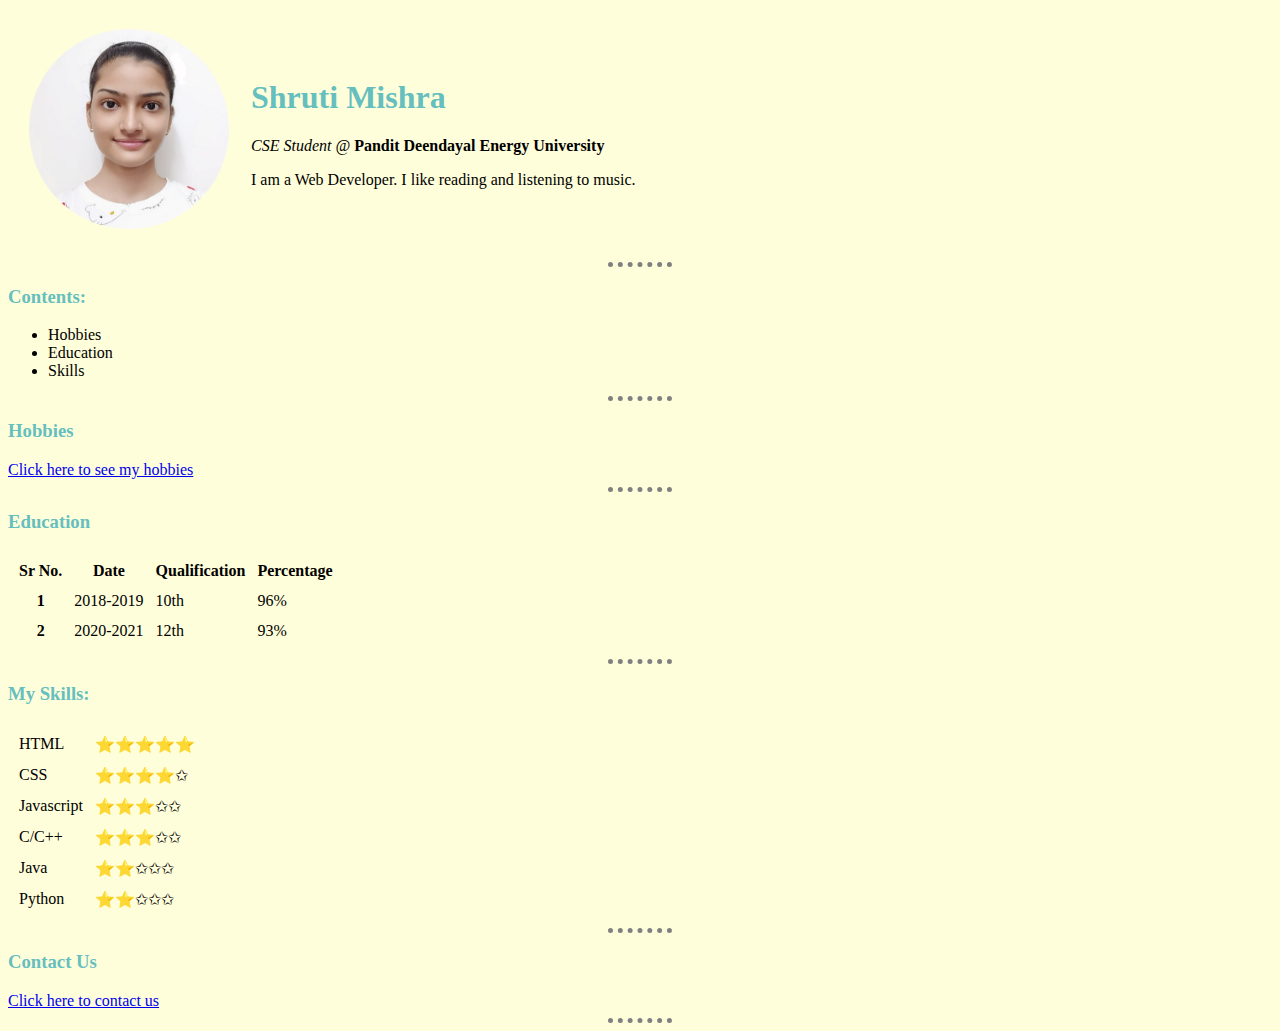
<file: Basic_Resume_Design_Only_HTML_used/index.html>
<!DOCTYPE html>
<html lang="en">

<head>
    <meta charset="UTF-8">
    <meta http-equiv="X-UA-Compatible" content="IE=edge">
    <meta name="viewport" content="width=device-width, initial-scale=1.0">
    
    <title>Shruti's Personal Blog</title>

    <link rel="stylesheet" href="style.css">

</head>

<body>
    <table cellspacing=20>
        <tr>
            <td>
                <img src="origin.png" alt="Shruti's Profile Picture" height="200">
            </td>
            <td>
                <h1>Shruti Mishra</h1>
                <p><em>CSE Student @ </em><strong>Pandit Deendayal Energy University</strong></p>
                <p>I am a Web Developer. I like reading and listening to music.</p>
            </td>
        </tr>
    </table>
    <hr>

    <h3>Contents:</h3>
    <ul>
        <li>Hobbies</li>
        <li>Education</li>
        <li>Skills</li>
        <!-- <li>Java</li> -->
    </ul>
    <hr>

    <h3>Hobbies</h3>
    <a href="hobbies.html">Click here to see my hobbies</a>

    <hr>

    <h3>Education</h3>
    <table cellspacing=10>
        <thead>
            <th>Sr No.</th>
            <th>Date</th>
            <th>Qualification</th>
            <th>Percentage</th>

        </thead>
        <tbody>
            <tr>
                <th>1</th>
                <td>2018-2019</td>
                <td>10th</td>
                <td>96%</td>

            </tr>
            <tr>
                <th>2</th>
                <td>2020-2021</td>
                <td>12th</td>
                <td>93%</td>

            </tr>

        </tbody>
    </table>
    <hr>

    <h3>My Skills:</h3>

    <table cellspacing=10>
        <tr>
            <td>HTML</td>
            <td>⭐⭐⭐⭐⭐</td>
        </tr>
        <tr>
            <td>CSS</td>
            <td>⭐⭐⭐⭐✩</td>
        </tr>
        <tr>
            <td>Javascript</td>
            <td>⭐⭐⭐✩✩</td>
        </tr>
        <tr>
            <td>C/C++</td>
            <td>⭐⭐⭐✩✩</td>
        </tr>
        <tr>
            <td>Java</td>
            <td>⭐⭐✩✩✩</td>
        </tr>
        <tr>
            <td>Python</td>
            <td>⭐⭐✩✩✩</td>
        </tr>
    </table>

    <!-- <table>
        <tr>
            <td>
            <table cellspacing=10>
                <tr>
                    <td>HTML</td>
                    <td>⭐⭐⭐⭐⭐</td>
                </tr>
                <tr>
                    <td>CSS</td>
                    <td>⭐⭐⭐⭐✩</td>
                </tr>
                <tr>
                    <td>Javascript</td>
                    <td>⭐⭐⭐✩✩</td>
                </tr>
                
                
                
            </table>
            </td>

            <td>
            <table cellspacing=10>
                
                <tr>
                    <td>C/C++</td>
                    <td>⭐⭐⭐✩✩</td>
                </tr>
                <tr>
                    <td>Java</td>
                    <td>⭐⭐✩✩✩</td>
                </tr>
                <tr>
                    <td>Python</td>
                    <td>⭐⭐✩✩✩</td>
                </tr>
            </table>
            </td>
        </tr>
    </table> -->
    <hr>

    <h3>Contact Us</h3>
    <a href="contact.html">Click here to contact us</a>
    <hr>

    <!-- Emoji -> WIN + . or WIN + ; -->
</body>

</html>
</file>
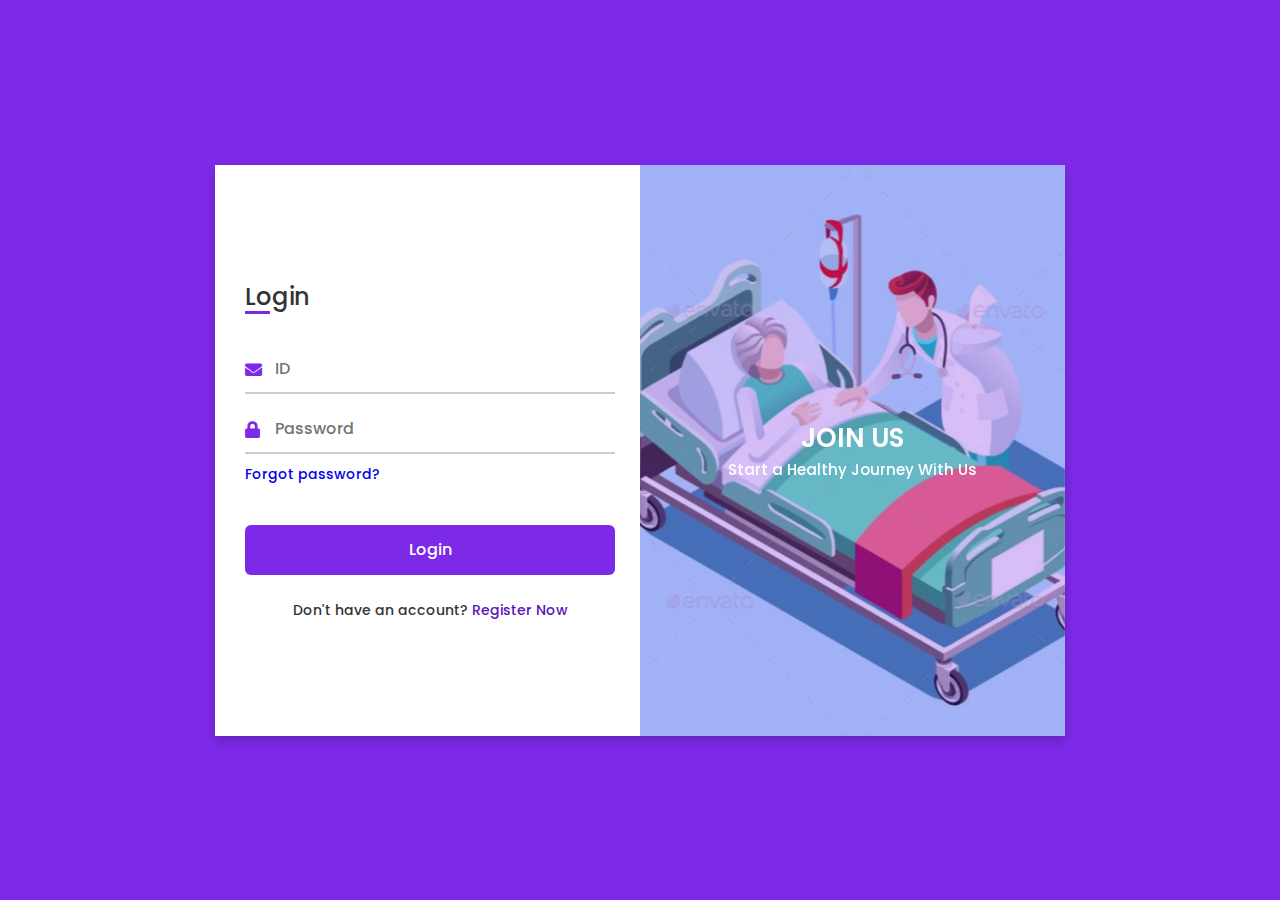
<file: Hospital_Login_Register 1/index.html>
<!DOCTYPE html>
<html lang="en" dir="ltr">

<head>
    <meta charset="UTF-8">
    <meta name="viewport" content="width=device-width, initial-scale=1.0">

    <title>Hospital Login-Register Page 1</title>

    <link rel="stylesheet" href="style.css">
    <link rel="stylesheet" href="https://cdnjs.cloudflare.com/ajax/libs/font-awesome/5.15.3/css/all.min.css">
</head>

<body>
    <div class="container">

        <input type="checkbox" id="flip">

        <div class="cover">
            <div class="front">
                <img src="patient1.jpg" alt="">
                <div class="text">
                    <span class="text-1">JOIN US</span>
                    <span class="text-2">Start a Healthy Journey With Us</span>
                    <!-- <br><br><br><br><br><br><br><br><br><br><br><br><br><br><br><br><br><br><br><br><br><br> -->
                </div>
            </div>
            <div class="back">
                <img class="backImg" src="hos3.jpg" alt="">
                <div class="text">
                    <br><br><br><br><br><br><br><br><br><br><br><br><br><br><br><br><br><br><br><br><br>
                    <span class="text-1">Complete miles of journey <br> with one step</span>
                    <!-- <span class="text-2">Let's get started</span> -->
                </div>
            </div>
        </div>

        <div class="forms">

            <div class="form-content">

                <div class="login-form">
                    <div class="title">Login</div>

                    <form action="#">

                        <div class="input-boxes">

                            <div class="input-box">
                                <i class="fas fa-envelope"></i>
                                <input type="text" placeholder="ID" required>
                            </div>
                            <div class="input-box">
                                <i class="fas fa-lock"></i>
                                <input type="password" placeholder="Password" required>
                            </div>

                            <div class="text"><a href="#">Forgot password?</a></div>

                            <div class="button input-box">
                                <input type="submit" value="Login">
                            </div>

                            <div
                                class="text sign-up-text"> Don't have an account? 
                                <label for="flip">Register Now</label>
                            </div>

                        </div>
                    </form>
                </div>

                <div class="register-form">

                    <div class="title">REGISTER</div>

                    <form action="#">

                        <div class="input-boxes">

                            <div class="input-box">
                                <i class="fas fa-user"></i>
                                <input type="text" placeholder="Name" required>
                            </div>

                            <div class="input-box">
                                <i class="fas fa-phone"></i>
                                <input type="number" name="number" placeholder="Phone" required="">
                            </div>

                            <div class="input-box">
                                <i class="fas fa-envelope"></i>
                                <input type="text" placeholder="Email-Id" required>
                            </div>

                            <div class="input-box">
                                <i class="fas fa-home"></i>
                                <input type="text" name="text" placeholder="Address" required="">
                            </div>

                            <div class="input-box">
                                <i class="fas fa-lock"></i>
                                <input type="password" placeholder="Password" required>
                            </div>

                            <div class="button input-box">
                                <input type="submit" value="Register">
                            </div>

                            <div 
                                class="text login-text">Already have an account? 
                                <label for="flip">Login now</label>
                            </div>

                        </div>
                    </form>
                </div>

            </div>
        </div>
    </div>
</body>

</html>
</file>
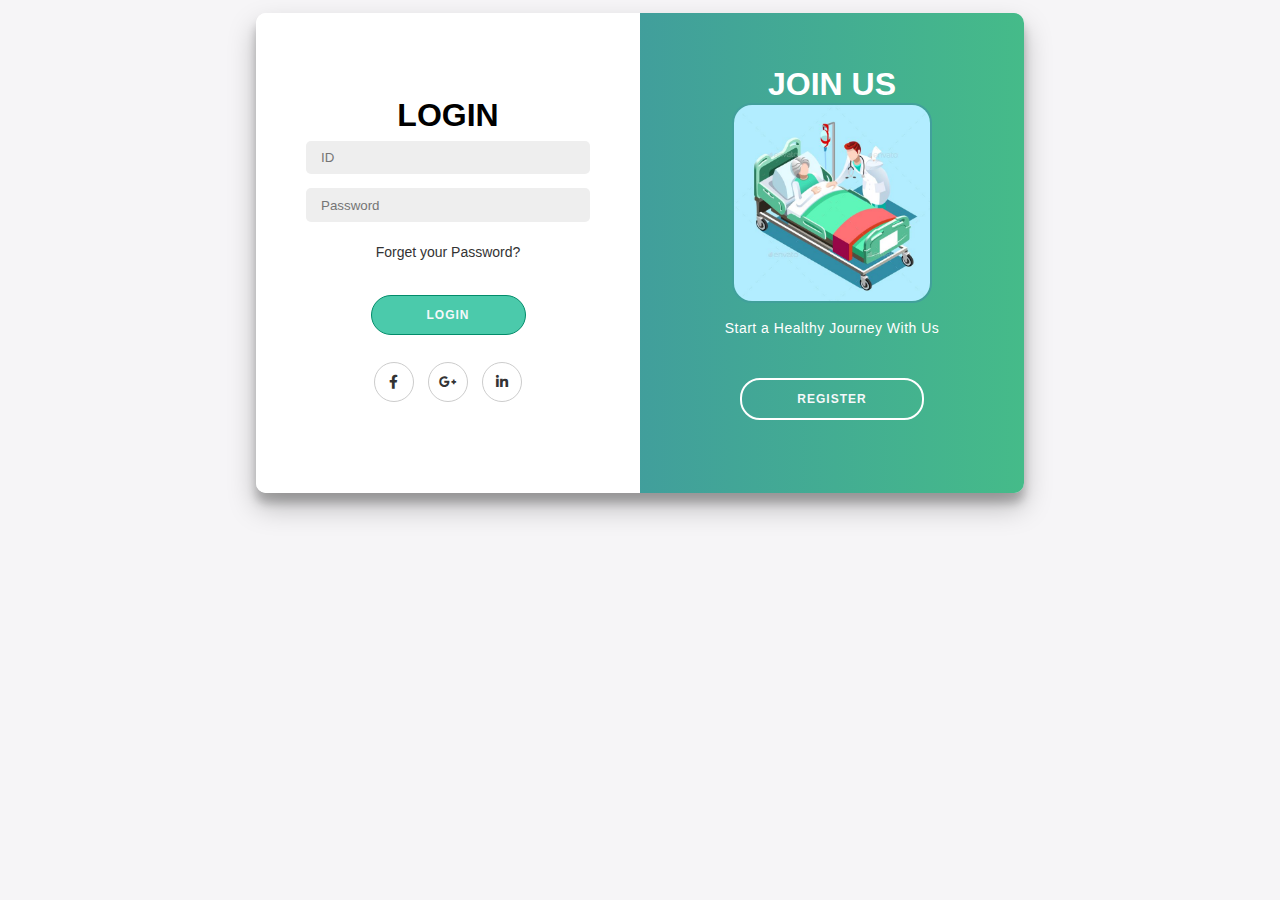
<file: Hospital_Login_Register 2/index.html>
<!DOCTYPE html>
<html>

<head>
    <title>Hospital Login-Register Page 2</title>
    <link rel="stylesheet" type="text/css" href="style.css">
    <link rel="stylesheet" type="text/css"
        href="https://cdnjs.cloudflare.com/ajax/libs/font-awesome/5.14.0/css/all.min.css">
</head>

<body>
    <!-- <div class="top-container">
        <div class="top-button-box">
            <div id="btn">
                <button type="button" class="toggle-btn1">Patient</button>
                <button type="button" class="toggle-btn2">Hospital</button>
            </div>
        </div>
    </div>
</div> -->

    <div class="container" id="main">


        <div class="Register">
            <form action="#">
                <h1>Create Account</h1>
                <div class="social-container">
                    <a href="#" class="social"><i class="fab fa-facebook-f"></i></a>
                    <a href="#" class="social"><i class="fab fa-google-plus-g"></i></a>
                    <a href="#" class="social"><i class="fab fa-linkedin-in"></i></a>
                </div>
                <!-- <p>or use your email for registration</p> -->
                <input type="text" name="txt" placeholder="Name" required="">
                <input type="tel" name="phn" placeholder="Phone" required="">
                <input type="email" name="email" placeholder="Email" required="">
                <input type="text" name="txt" placeholder="Address" required="">
                <input type="password" name="pswd" placeholder="Password" required="">
                <button>Register</button>
            </form>
        </div>


        <div class="log-in">
            <form action="#">
                <h1>LOGIN</h1>

                <!-- <p>or use your account</p> -->
                <input type="email" name="email" placeholder="ID" required="">
                <input type="password" name="pswd" placeholder="Password" required="">
                <a href="#">Forget your Password?</a>
                <button>Login</button>
                <div class="social-container">
                    <a href="#" class="social"><i class="fab fa-facebook-f"></i></a>
                    <a href="#" class="social"><i class="fab fa-google-plus-g"></i></a>
                    <a href="#" class="social"><i class="fab fa-linkedin-in"></i></a>
                </div>
            </form>
        </div>


        <div class="overlay-container">
            <div class="overlay">
                <div class="overlay-left">
                    <h1>Welcome Back</h1>
                    <img src="patient3.jpg">
                    <p>Kindly Login to Experince More Features</p>
                    <button id="signIn">LOGIN</button>
                </div>
                <div class="overlay-right">
                    <h1>JOIN US</h1>
                    <img class="imgs" src="patient1.jpg">
                    <p>Start a Healthy Journey With Us </p>
                    <button id="signUp">Register</button>
                </div>
            </div>
        </div>

    </div>

    <script type="text/javascript">
        const signUpButton = document.getElementById('signUp');
        const signInButton = document.getElementById('signIn');
        const main = document.getElementById('main');

        signUpButton.addEventListener('click', () => {
            main.classList.add("right-panel-active");
        });
        signInButton.addEventListener('click', () => {
            main.classList.remove("right-panel-active");
        });
    </script>
</body>

</html>
</file>
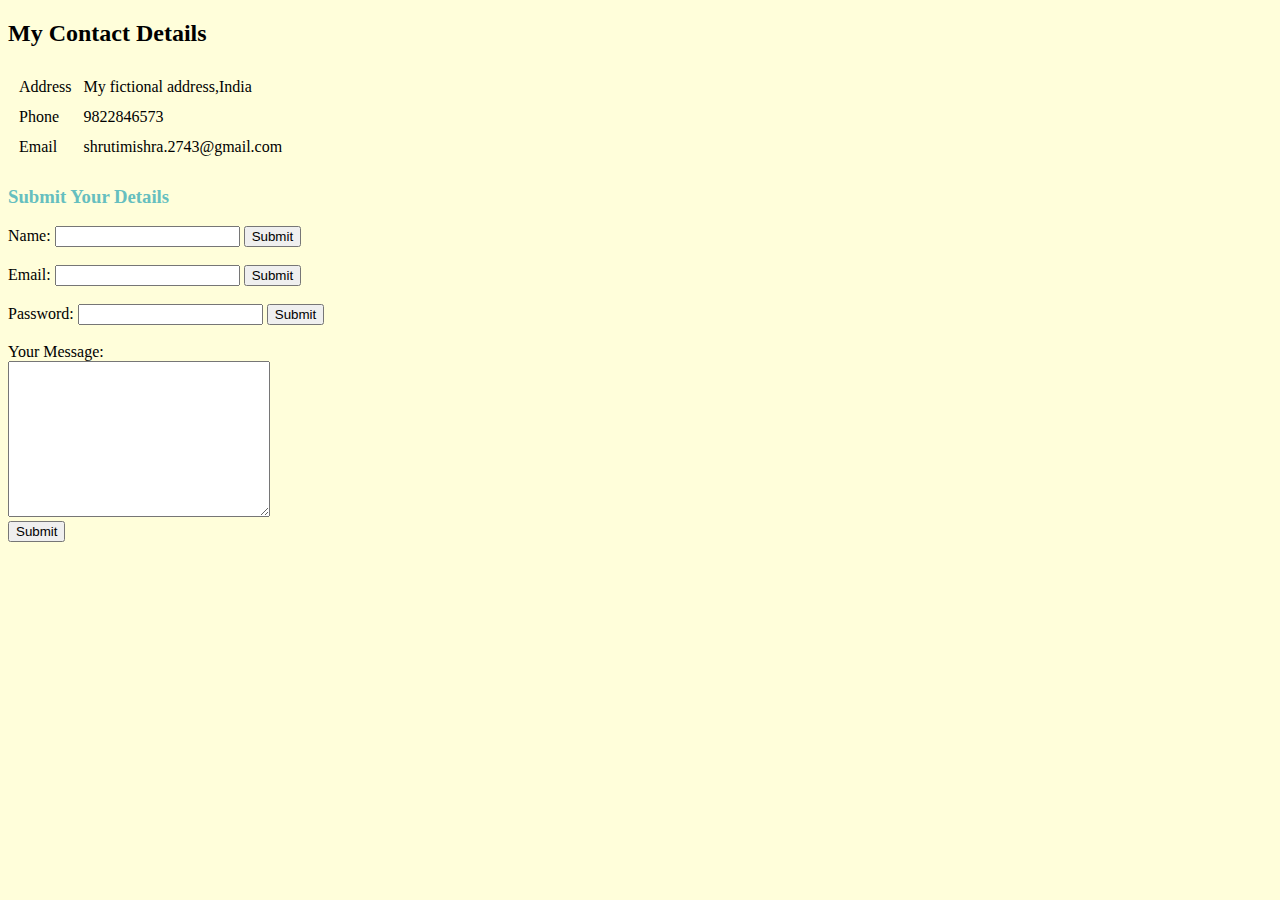
<file: Basic_Resume_Design_Only_HTML_used/contact.html>
<!DOCTYPE html>
<html lang="en">
<head>
    <meta charset="UTF-8">
    <meta http-equiv="X-UA-Compatible" content="IE=edge">
    <meta name="viewport" content="width=device-width, initial-scale=1.0">

    <title>Contact Details</title>

    <link rel="stylesheet" href="style.css">
    
</head>
<body>
    <h2>My Contact Details</h2>
    <table cellspacing=10>
        <tr>
            <td>Address</td>
            <td>My fictional address,India</td>
        </tr>
        <tr>
            <td>Phone</td>
            <td>9822846573</td>
        </tr>
        <tr>
            <td>Email</td>
            <td>shrutimishra.2743@gmail.com</td>
        </tr>
    </table>

    <h3>Submit Your Details</h3>
    <form action="mailto:info@shrutimishra.2743@gmail.com" method="post" enctype="text/plain">
        <label for="">Name:</label>
        <input type="text" name="yourName">
        <input type="submit">

        <br><br>

        <label for="">Email:</label>
        <input type="text" name="yourEmail">
        <input type="submit">

        <br><br>

        <label for="">Password:</label>
        <input type="password">
        <input type="submit">

        <br><br>

        <label for="">Your Message:</label><br>
        <textarea name="yourMessage" id="" cols="30" rows="10"></textarea><br>
        <input type="submit">
    </form>
</body>
</html>
</file>
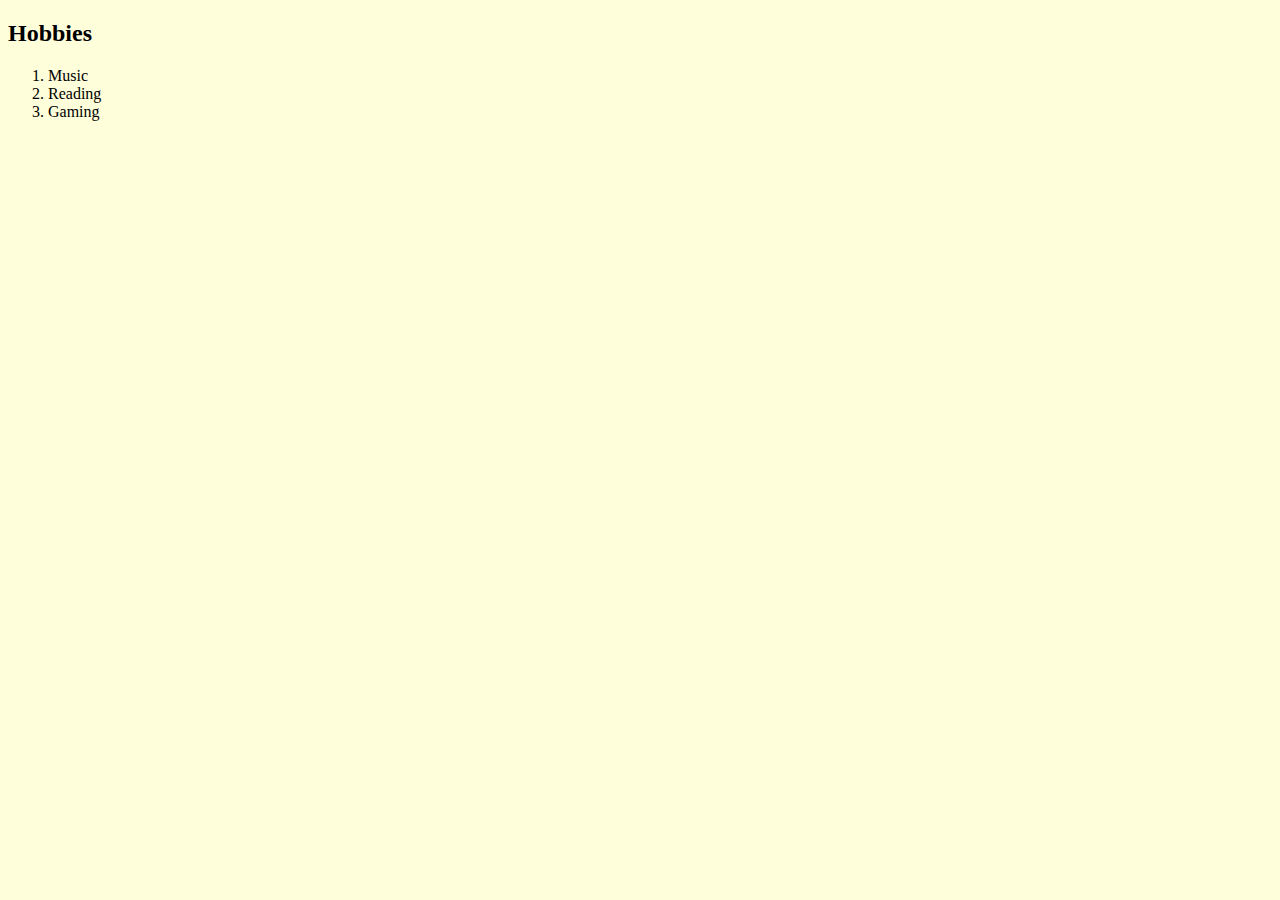
<file: Basic_Resume_Design_Only_HTML_used/hobbies.html>
<!DOCTYPE html>
<html lang="en">
<head>
    <meta charset="UTF-8">
    <meta http-equiv="X-UA-Compatible" content="IE=edge">
    <meta name="viewport" content="width=device-width, initial-scale=1.0">

    <title>Shruti's Hobbies</title>

    <link rel="stylesheet" href="style.css">
    
</head>
<body>
    <h2>Hobbies</h2>
    <ol>
        <li>Music</li>
        <li>Reading</li>
        <li>Gaming</li>
    </ol>
</body>
</html>
</file>
<file: Basic_Resume_Design_Only_HTML_used/style.css>
body {
    background-color: rgb(255, 254, 218);
}

hr {
    border-color: gray;
    border-style: none;
    border-top-style: dotted;
    /* border-style: dotted none none; */
    border-width: 5px;
    height: 0;
    width: 5%;
}

h1,h3{
    color: #66BFBF;
}
</file>
<file: Hospital_Login_Register 1/style.css>
/* Google Font Link */
@import url('https://fonts.googleapis.com/css2?family=Poppins:wght@200;300;400;500;600;700&display=swap');
*{
  margin: 0;
  padding: 0;
  box-sizing: border-box;
  font-family: "Poppins" , sans-serif;
}
body{
  min-height: 100vh;
  display: flex;
  align-items: center;
  justify-content: center;
  background: #7d2ae8;
  padding: 30px;
}
.container{
  position: relative;
  max-width: 850px;
  width: 100%;
  background: #fff;
  padding: 40px 30px;
  box-shadow: 0 5px 10px rgba(0,0,0,0.2);
  perspective: 2700px;
}
.container .cover{
  position: absolute;
  top: 0;
  left: 50%;
  height: 100%;
  width: 50%;
  z-index: 98;
  transition: all 1s ease;
  transform-origin: left;
  transform-style: preserve-3d;
}
.container #flip:checked ~ .cover{
  transform: rotateY(-180deg);
}
 .container .cover .front,
 .container .cover .back{
  position: absolute;
  top: 0;
  left: 0;
  height: 100%;
  width: 100%;
  backface-visibility: hidden;
}
.cover .back{
  transform: rotateY(180deg);
  backface-visibility: hidden;
}
.container .cover::before,
.container .cover::after{
  content: '';
  position: absolute;
  height: 100%;
  width: 100%;
  background: #7d2ae8;
  opacity: 0.3;
  z-index: 12;
}
.container .cover::after{
  opacity: 0.03;
  transform: rotateY(180deg);
  backface-visibility: hidden;
}
.container .cover img{
  position: absolute;
  height: 100%;
  width: 100%;
  object-fit: cover;
  z-index: 10;
}
.container .cover .text{
  position: absolute;
  z-index: 130;
  height: 100%;
  width: 100%;
  display: flex;
  flex-direction: column;
  align-items: center;
  justify-content: center;
}
.text-1,
.text-2{
  font-size: 26px;
  font-weight: 600;
  color: #fff;
  text-align: center;
}
.text-2{
  font-size: 15px;
  font-weight: 500;
}
.container .forms{
  height: 100%;
  width: 100%;
  background: #fff;
}
.container .form-content{
  display: flex;
  align-items: center;
  justify-content: space-between;
}
.form-content .login-form,
.form-content .register-form{
  width: calc(100% / 2 - 25px);
}
.forms .form-content .title{
  position: relative;
  font-size: 24px;
  font-weight: 500;
  color: #333;
}
.forms .form-content .title:before{
  content: '';
  position: absolute;
  left: 0;
  bottom: 0;
  height: 3px;
  width: 25px;
  background: #7d2ae8;
}
.forms .register-form  .title:before{
  width: 20px;
}
.forms .form-content .input-boxes{
  margin-top: 30px;
}
.forms .form-content .input-box{
  display: flex;
  align-items: center;
  height: 50px;
  width: 100%;
  margin: 10px 0;
  position: relative;
}
.form-content .input-box input{
  height: 100%;
  width: 100%;
  outline: none;
  border: none;
  padding: 0 30px;
  font-size: 16px;
  font-weight: 500;
  border-bottom: 2px solid rgba(0,0,0,0.2);
  transition: all 0.3s ease;
}
.form-content .input-box input:focus,
.form-content .input-box input:valid{
  border-color: #7d2ae8;
}
.form-content .input-box i{
  position: absolute;
  color: #7d2ae8;
  font-size: 17px;
}
.forms .form-content .text{
  font-size: 14px;
  font-weight: 500;
  color: #333;
}
.forms .form-content .text a{
  text-decoration: none;
}
.forms .form-content .text a:hover{
  text-decoration: underline;
}
.forms .form-content .button{
  color: #fff;
  margin-top: 40px;
}
.forms .form-content .button input{
  color: #fff;
  background: #7d2ae8;
  border-radius: 6px;
  padding: 0;
  cursor: pointer;
  transition: all 0.4s ease;
}
.forms .form-content .button input:hover{
  background: #5b13b9;
}
.forms .form-content label{
  color: #5b13b9;
  cursor: pointer;
}
.forms .form-content label:hover{
  text-decoration: underline;
}
.forms .form-content .login-text,
.forms .form-content .sign-up-text{
  text-align: center;
  margin-top: 25px;
}
.container #flip{
  display: none;
}
@media (max-width: 730px) {
  .container .cover{
    display: none;
  }
  .form-content .login-form,
  .form-content .register-form{
    width: 100%;
  }
  .form-content .register-form{
    display: none;
  }
  .container #flip:checked ~ .forms .register-form{
    display: block;
  }
  .container #flip:checked ~ .forms .login-form{
    display: none;
  }
}
</file>
<file: Hospital_Login_Register 2/style.css>
@import url('https://fonts.googleapis.com/css?family=Montserrat:400,800');
*{
	box-sizing: border-box;
}
body{
	align-items: center;
	display: flex;
	justify-content:center;
	flex-direction: column;
	background: #f6f5f7;
	font-family: 'monserrat', sans-serif;
	min-height: 100%;
	margin: 1%;
}

.imgs{
    width: 200px;
    height: 200px;
    border: 2px solid #41a09b;
    border-radius: 20px;
}
button{
	color: rgb(245, 248, 250);
	background: #4BCAAB;
	font-size: 12px;
	font-weight: bold;
	padding: 12px 55px;
	margin: 20px;
	border-radius: 20px;
	border: 1px solid #028C6A;
	outline: none;
	letter-spacing: 1px;
	text-transform: uppercase;
	transition: transform 80ms ease-in;
	cursor: pointer;
}
button:hover{
	background-color: #13c9c6;
	font-size: revert;
}
.top-button-box{
    width: 20;
    height: 20;
    position: relative;
    box-shadow: 0 0 50px 9px #ff61241f;
    border-radius: 40px;
	background: #eef46e;
	font-family: 'monserrat', sans-serif;
	margin: 5px 0px 1px 0px;
    /* padding: 0px 139px 0px 139px; */
}
.toggle-btn1,.toggle-btn2{
    padding: 10px 30px;
    cursor: pointer;
    background: transparent;
    border: 0;
    outline: none;
    position: relative;
	font-size: inherit;
	color: black;
}

#btn{
    /* top: 0;
    left: 0; */
    background: linear-gradient(to right, #72f0ee, #8dc8f5);
    border-radius: 40px;
	/* color: blue; */
    /* transition: .5s;     */
}

.toggle-btn1:hover{
	background-color: #81edfb;
	font-size: revert;
}
.toggle-btn2:hover{
	background-color: #b3ddfd;
	font-size: revert;
}
.container{
	position: relative;
	width: 768px;
	max-width: 100%;
	min-height: 480px;
	background: #fff;
	border-radius: 10px;
	overflow: hidden;
	box-shadow: 0 14px 28px rgba(0,0,0,0.25),
				0 10px 10px rgba(0,0,0,0.22)
}
.Register, .log-in{
	position: absolute;
	top: 0;
	left: 0;
	height: 100%;
	transition: all 0.6s ease-in-out;
}
.Register{
	width: 50%;
	opacity: 0;
	z-index: 1
}
.log-in{
	width: 50%;
	z-index: 2;
}
form{
	background: #fff;
	display: flex;
	align-items: center;
	justify-content: center;
	flex-direction: column;
	padding: 0 50px;
	height: 100%;
	text-align: center;
}
h1{
	font-weight: bold;
	margin: 0;
}
p{
	font-size: 14px;
	font-weight: 100;
	line-height: 20px;
	letter-spacing: 0.5px;
	margin: 15px 0 20px;
}
input{
	background: #eee;
	padding: 5px 15px;
	margin: 7px 15px;
	width: 100%;
	height: 7%;
	border-radius: 5px;
	border: none;
	outline: none;
}
a{
	color: #333;
	font-size: 14px;
	text-decoration: none;
	margin: 15px 0;
}
a:hover{
	color: blue;
}

button:active{
	transform: scale(0.90);
}
#signIn, #signUp{
	background-color: transparent;
	border: 2px solid #fff;
}
.container.right-panel-active .log-in{
	transform: translateX(100%);
}
.container.right-panel-active .Register{
	transform: translateX(100%);
	opacity: 1;
	z-index: 5;
	animation: show 0.6s;
}
@keyframes show{
	0%, 49.99%{
		opacity: 0;
		z-index: 1;
	}
	50%, 100%{
		opacity: 1;
		z-index: 5;
	}
}
.overlay-container{
	position: absolute;
	top: 0;
	left: 50%;
	width: 50%;
	height: 100%;
	overflow: hidden;
	transition: transform 0.6s ease-in-out;
	z-index: 100;
}
.container.right-panel-active .overlay-container{
	transform: translateX(-100%);
}
.overlay{
	position: relative;
	color: #fff;
	background: linear-gradient(to right, #45BB89, #3D82AE);
	left: -100%;
	height: 100%;
	width: 200%;
	background:linear-gradient(to right, #3D82AE, #45BB89);
	transform: translateX(0);
	transition: transform 0.6s ease-in-out;
}
.container.right-panel-active .overlay{
	transform: translateX(50%);
}
.overlay-left, .overlay-right{
	position: absolute;
	display: flex;
	align-items: center;
	justify-content: center;
	flex-direction: column;
	padding: 0 40px;
	text-align: center;
	top: 0;
	height: 100%;
	width: 50%;
	transform: translateX(0);
	transition: transform 0.6s ease-in-out;
}
.overlay-left{
	transform: translateX(-20%);
}
.overlay-right{
	right: 0;
	transform: translateX(0);
}
.container.right-panel-active .overlay-left{
	transform: translateX(0);
}
.container.right-panel-active .overlay-right{
	transform: translateX(20%);
}
.social-container{
	margin: 7px 0;
}
.social-container a{
	height: 40px;
	width: 40px;
	margin: 0 5px;
	display: inline-flex;
	justify-content: center;
	align-items: center;
	border: 1px solid #ccc;
	border-radius: 50%;
}
</file>
